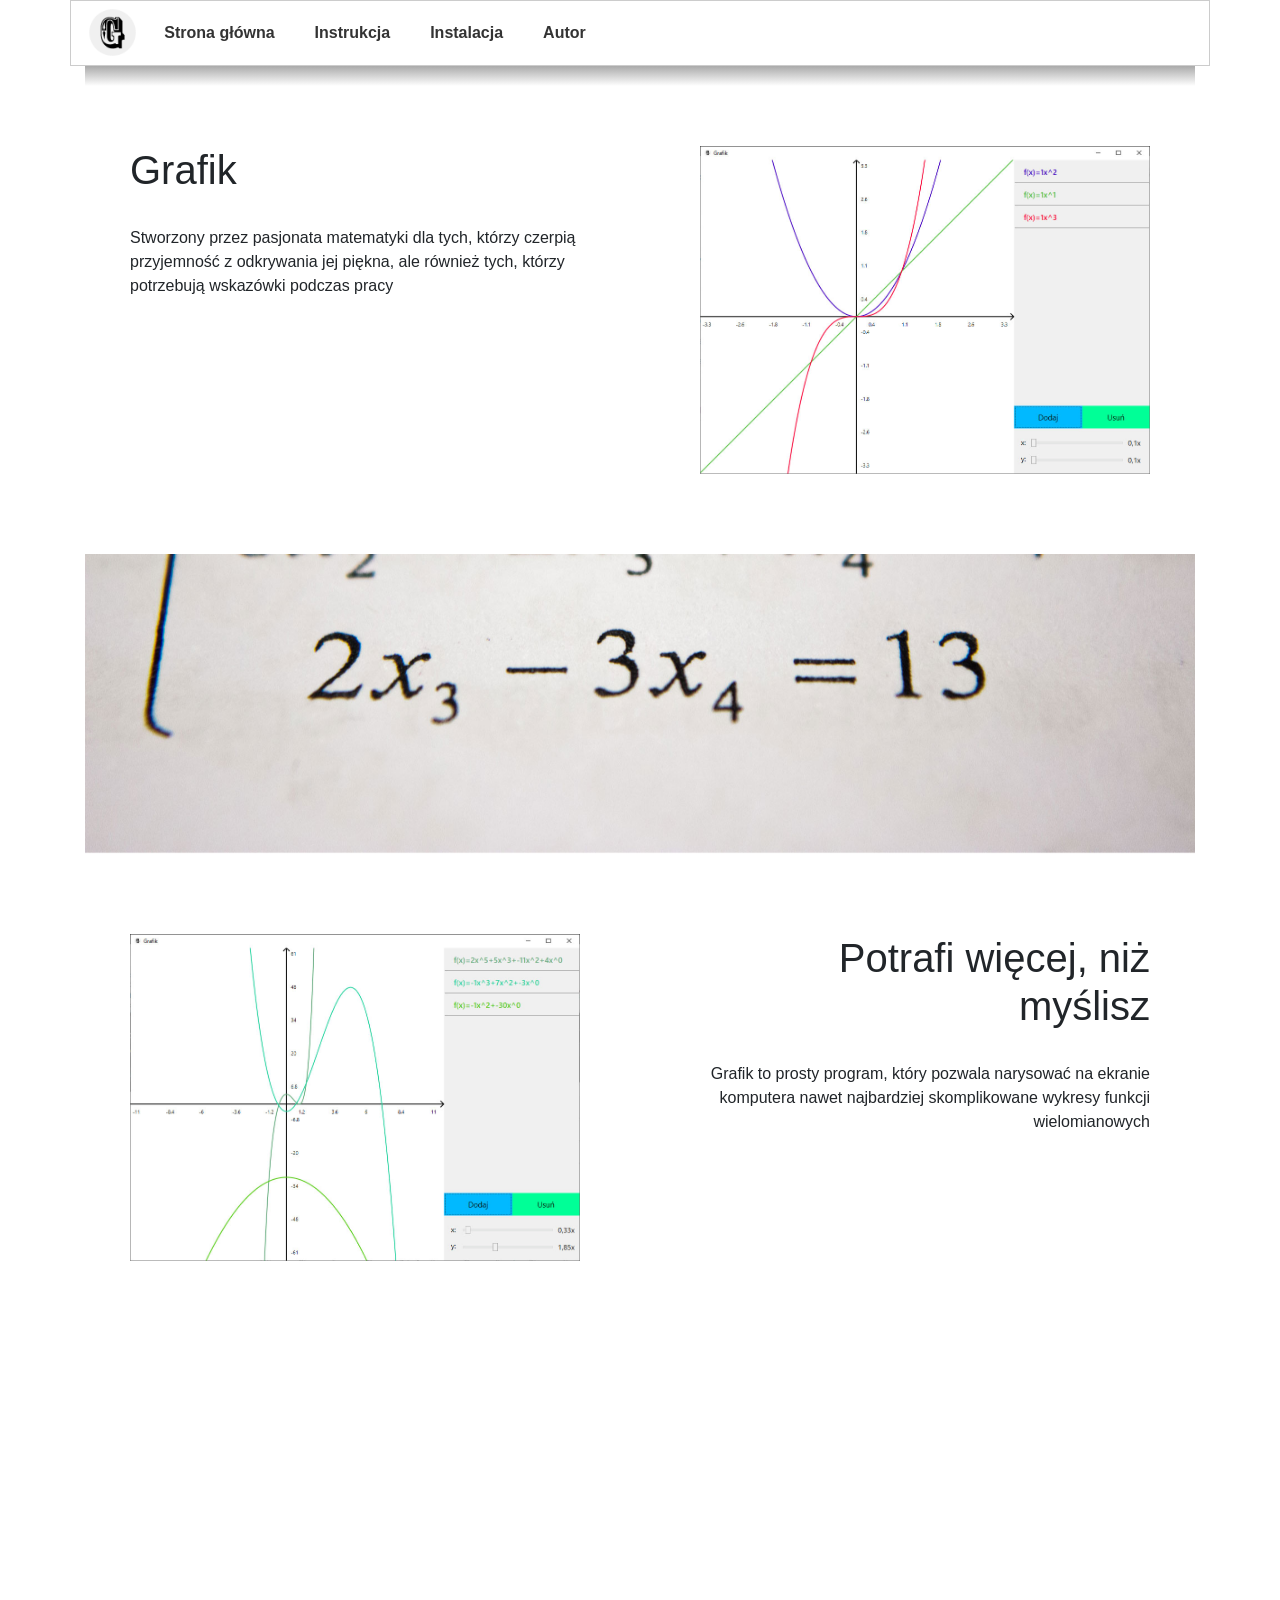
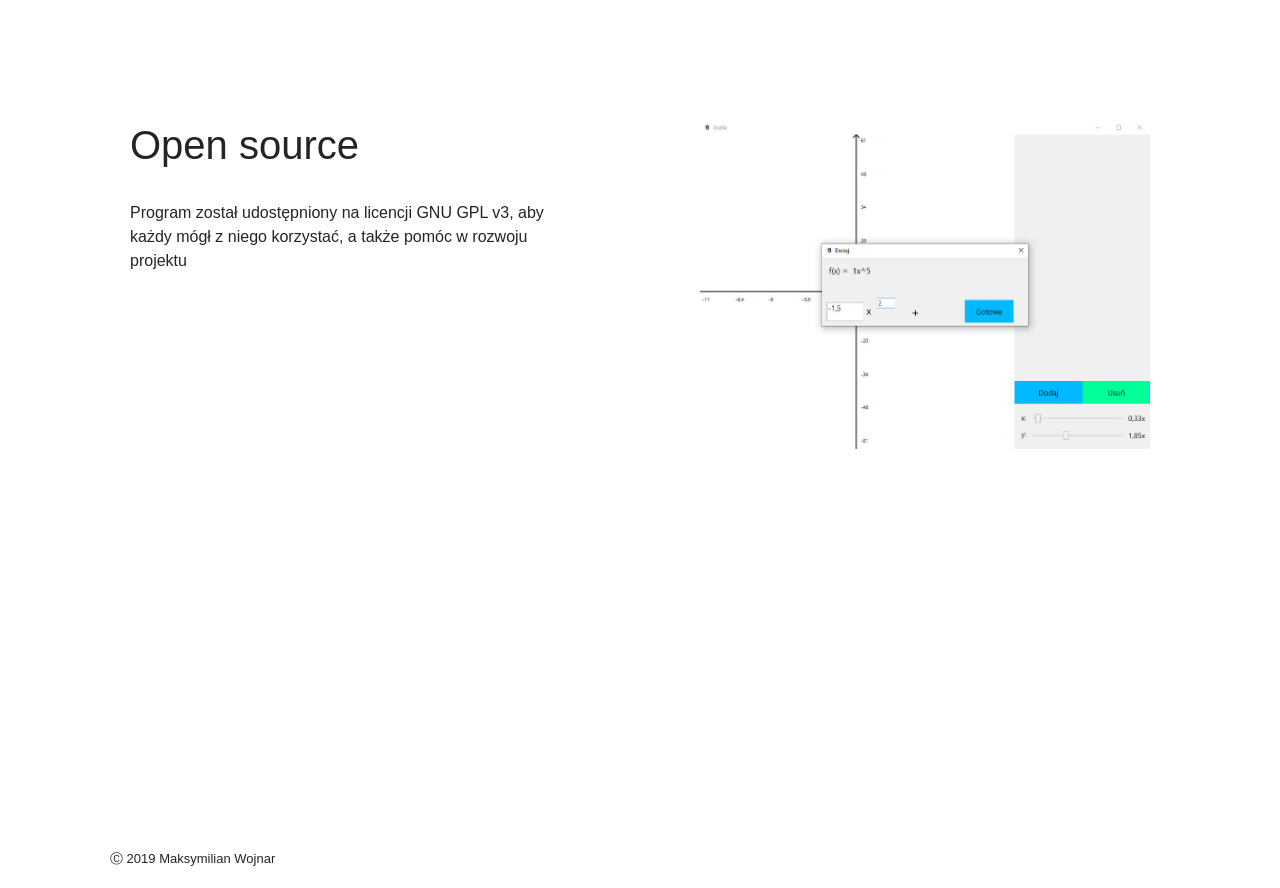
<file: Website/index.html>
﻿<!DOCTYPE html>
<html lang="pl">
<head>
    <meta name="author" content="Maksymilian Wojnar" />
    <meta charset="utf-8" />
    <meta name="viewport" content="width=device-width, initial-scale=1, shrink-to-fit=no">
    <title>Grafik</title>
    <link rel="stylesheet" href="https://stackpath.bootstrapcdn.com/bootstrap/4.3.1/css/bootstrap.min.css" integrity="sha384-ggOyR0iXCbMQv3Xipma34MD+dH/1fQ784/j6cY/iJTQUOhcWr7x9JvoRxT2MZw1T" crossorigin="anonymous">
    <link rel="stylesheet" href="css/style.css" />
    <link rel="icon" href="resources/icon.ico" />
</head>
<body>
    <div class="container">
        <div class="row menu">
            <img src="resources/icon.png" alt="" />
            <a href="index.html" class="menu-item">Strona główna</a>
            <a href="pages/instruction.html" class="menu-item">Instrukcja</a>
            <a href="pages/installation.html" class="menu-item">Instalacja</a>
            <a href="pages/author.html" class="menu-item" >Autor</a>
            <div style="clear: both"></div>
        </div>
        <div class="gradient"></div>
        <div class="row main">
            <div class="col-lg-6 col-sm-12 ">
                <h1>Grafik</h1>
                <br />
                Stworzony przez pasjonata matematyki dla tych, którzy czerpią przyjemność z odkrywania jej piękna, ale również tych, którzy potrzebują wskazówki podczas pracy
            </div>
            <div class="col-lg-6 col-sm-12 image">
                <img src="resources/screen1.jpg" />
            </div>
        </div>
        <div class="parallax-window" data-parallax="scroll" data-image-src="resources/picture3.jpg"></div>
        <div class="row main">
            <div class="col-lg-6 col-sm-12 image" style="text-align: left">
                <img src="resources/screen2.jpg" />
            </div>
            <div class="col-lg-6 col-sm-12" style="text-align: right">
                <h1>Potrafi więcej, niż myślisz</h1>
                <br />
                Grafik to prosty program, który pozwala narysować na ekranie komputera nawet najbardziej skomplikowane wykresy funkcji wielomianowych
            </div>
        </div>
        <div class="parallax-window" data-parallax="scroll" data-image-src="resources/picture2.jpg"></div>
        <div class="row main">
            <div class="col-lg-6 col-sm-12 ">
                <h1>Open source</h1>
                <br />
                Program został udostępniony na licencji GNU GPL v3, aby każdy mógł z niego korzystać, a także pomóc w rozwoju projektu
            </div>
            <div class="col-lg-6 col-sm-12 image">
                <img src="resources/screen3.jpg" />
            </div>
        </div>
        <div class="parallax-window" data-parallax="scroll" data-image-src="resources/picture1.jpg"></div>
        <footer>
            &#x24B8; 2019 Maksymilian Wojnar
        </footer>
    </div>
    <script src="https://ajax.googleapis.com/ajax/libs/jquery/3.4.1/jquery.min.js"></script>
    <script src="script/parallax.js-1.5.0/parallax.min.js"></script>
</body>
</html>
</file>
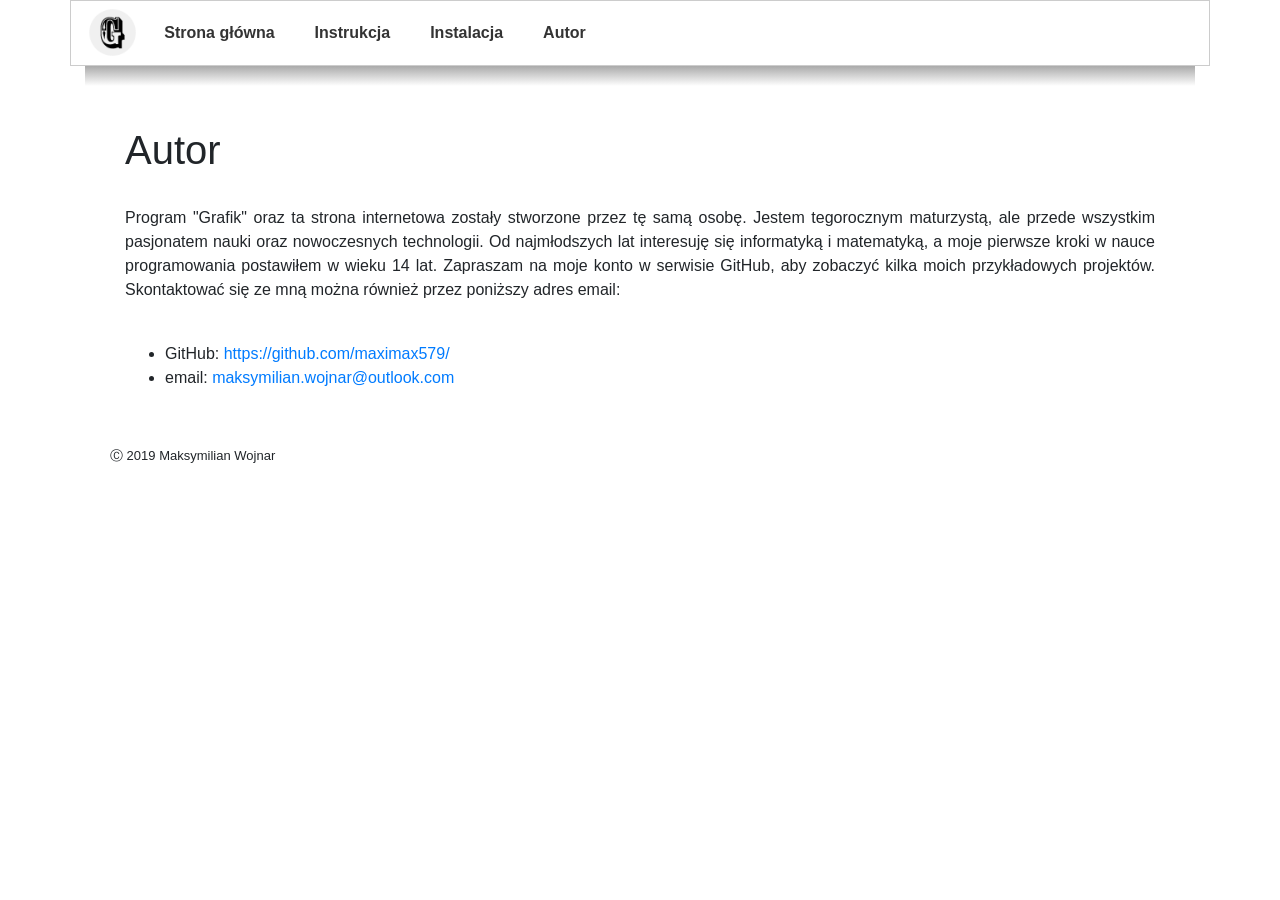
<file: Website/pages/author.html>
﻿<!DOCTYPE html>
<html lang="pl">
<head>
    <meta name="author" content="Maksymilian Wojnar" />
    <meta charset="utf-8" />
    <meta name="viewport" content="width=device-width, initial-scale=1, shrink-to-fit=no">
    <title>Grafik</title>
    <link rel="stylesheet" href="https://stackpath.bootstrapcdn.com/bootstrap/4.3.1/css/bootstrap.min.css" integrity="sha384-ggOyR0iXCbMQv3Xipma34MD+dH/1fQ784/j6cY/iJTQUOhcWr7x9JvoRxT2MZw1T" crossorigin="anonymous">
    <link rel="stylesheet" href="../css/style.css" />
    <link rel="icon" href="../resources/icon.ico" />
</head>
<body>
    <div class="container">
        <div class="row menu">
            <img src="../resources/icon.png" alt="" />
            <a href="../index.html" class="menu-item">Strona główna</a>
            <a href="instruction.html" class="menu-item">Instrukcja</a>
            <a href="installation.html" class="menu-item">Instalacja</a>
            <a href="author.html" class="menu-item">Autor</a>
            <div style="clear: both"></div>
        </div>
        <div class="gradient"></div>
        <div class="row main pages">
            <div class="col">
                <h1>Autor</h1>
                <br />
                <p style="text-align: justify">
                    Program "Grafik" oraz ta strona internetowa zostały stworzone przez tę samą osobę. Jestem tegorocznym maturzystą, ale przede wszystkim pasjonatem nauki oraz nowoczesnych technologii. Od najmłodszych lat interesuję się informatyką i matematyką, a moje pierwsze kroki w nauce programowania postawiłem w wieku 14 lat. Zapraszam na moje konto w serwisie GitHub, aby zobaczyć kilka moich przykładowych projektów. Skontaktować się ze mną można również przez poniższy adres email:
                </p>
                <br />
                <ul>
                    <li>GitHub: <a href="https://github.com/maximax579/">https://github.com/maximax579/</a></li>
                    <li>email: <a href="mailto:maksymilian.wojnar@outlook.com">maksymilian.wojnar@outlook.com</a></li>
                </ul>
            </div>
        </div>
        <footer>
            &#x24B8; 2019 Maksymilian Wojnar
        </footer>
    </div>
    <script src="https://ajax.googleapis.com/ajax/libs/jquery/3.4.1/jquery.min.js"></script>
    <script src="../script/parallax.js-1.5.0/parallax.min.js"></script>
</body>
</html>
</file>
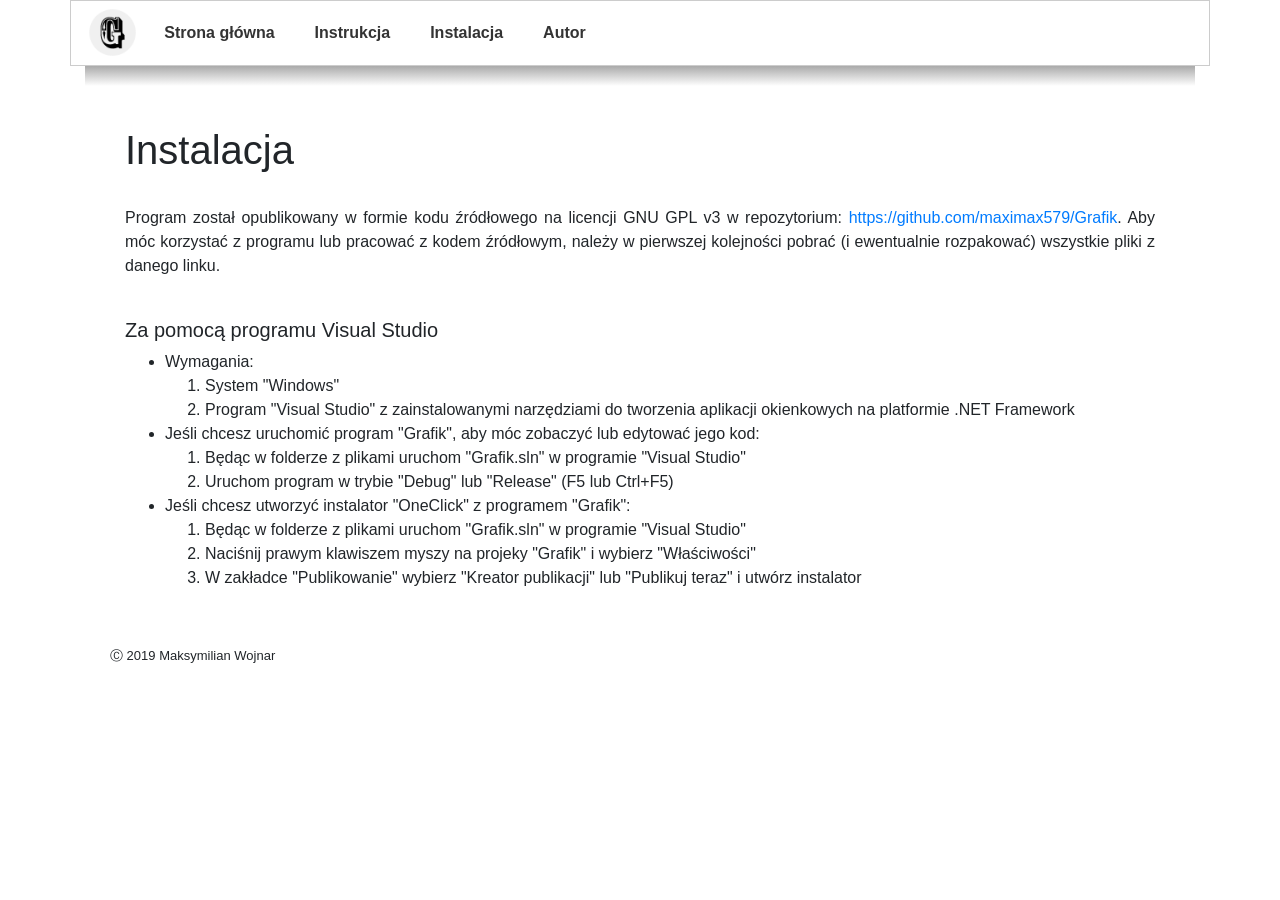
<file: Website/pages/installation.html>
﻿<!DOCTYPE html>
<html lang="pl">
<head>
    <meta name="author" content="Maksymilian Wojnar" />
    <meta charset="utf-8" />
    <meta name="viewport" content="width=device-width, initial-scale=1, shrink-to-fit=no">
    <title>Grafik</title>
    <link rel="stylesheet" href="https://stackpath.bootstrapcdn.com/bootstrap/4.3.1/css/bootstrap.min.css" integrity="sha384-ggOyR0iXCbMQv3Xipma34MD+dH/1fQ784/j6cY/iJTQUOhcWr7x9JvoRxT2MZw1T" crossorigin="anonymous">
    <link rel="stylesheet" href="../css/style.css" />
    <link rel="icon" href="../resources/icon.ico" />
</head>
<body>
    <div class="container">
        <div class="row menu">
            <img src="../resources/icon.png" alt="" />
            <a href="../index.html" class="menu-item">Strona główna</a>
            <a href="instruction.html" class="menu-item">Instrukcja</a>
            <a href="installation.html" class="menu-item">Instalacja</a>
            <a href="author.html" class="menu-item">Autor</a>
            <div style="clear: both"></div>
        </div>
        <div class="gradient"></div>
        <div class="row main pages">
            <div class="col">
                <h1>Instalacja</h1>
                <br />
                <p>
                    Program został opublikowany w formie kodu źródłowego na licencji GNU GPL v3 w repozytorium: <a href="https://github.com/maximax579/Grafik">https://github.com/maximax579/Grafik</a>. Aby móc korzystać z programu lub pracować z kodem źródłowym, należy w pierwszej kolejności pobrać (i ewentualnie rozpakować) wszystkie pliki z danego linku.
                </p>
                <br />
                <h5>Za pomocą programu Visual Studio</h5>
                <ul>
                    <li>
                        Wymagania:
                        <ol>
                            <li>System "Windows"</li>
                            <li>Program "Visual Studio" z zainstalowanymi narzędziami do tworzenia aplikacji okienkowych na platformie .NET Framework</li>
                        </ol>
                    </li>
                    <li>
                        Jeśli chcesz uruchomić program "Grafik", aby móc zobaczyć lub edytować jego kod:
                        <ol>
                            <li>Będąc w folderze z plikami uruchom "Grafik.sln" w programie "Visual Studio"</li>
                            <li>Uruchom program w trybie "Debug" lub "Release" (F5 lub Ctrl+F5)</li>
                        </ol>
                    </li>
                    <li>
                        Jeśli chcesz utworzyć instalator "OneClick" z programem "Grafik":
                        <ol>
                            <li>Będąc w folderze z plikami uruchom "Grafik.sln" w programie "Visual Studio"</li>
                            <li>Naciśnij prawym klawiszem myszy na projeky "Grafik" i wybierz "Właściwości"</li>
                            <li>W zakładce "Publikowanie" wybierz "Kreator publikacji" lub "Publikuj teraz" i utwórz instalator</li>
                        </ol>
                    </li>
                </ul>
            </div>
        </div>
        <footer>
            &#x24B8; 2019 Maksymilian Wojnar
        </footer>
    </div>
    <script src="https://ajax.googleapis.com/ajax/libs/jquery/3.4.1/jquery.min.js"></script>
    <script src="../script/parallax.js-1.5.0/parallax.min.js"></script>
</body>
</html>
</file>
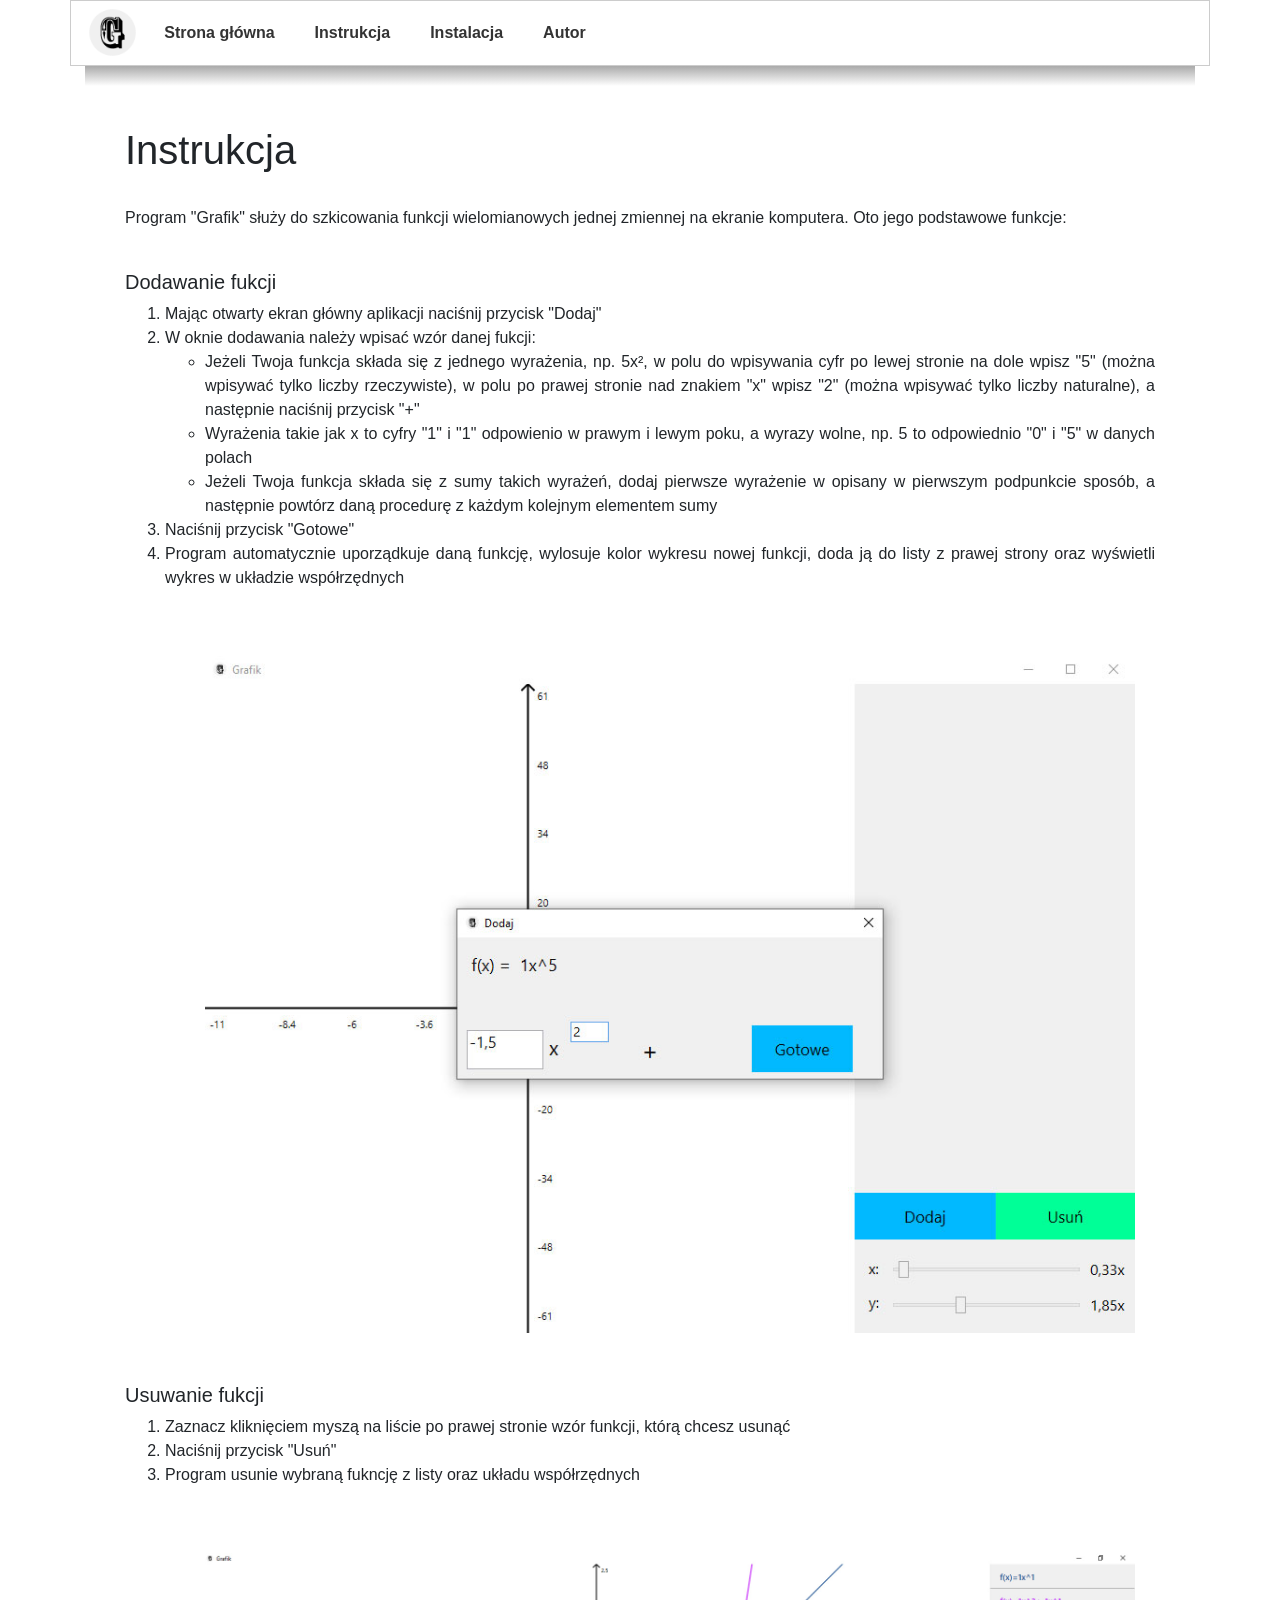
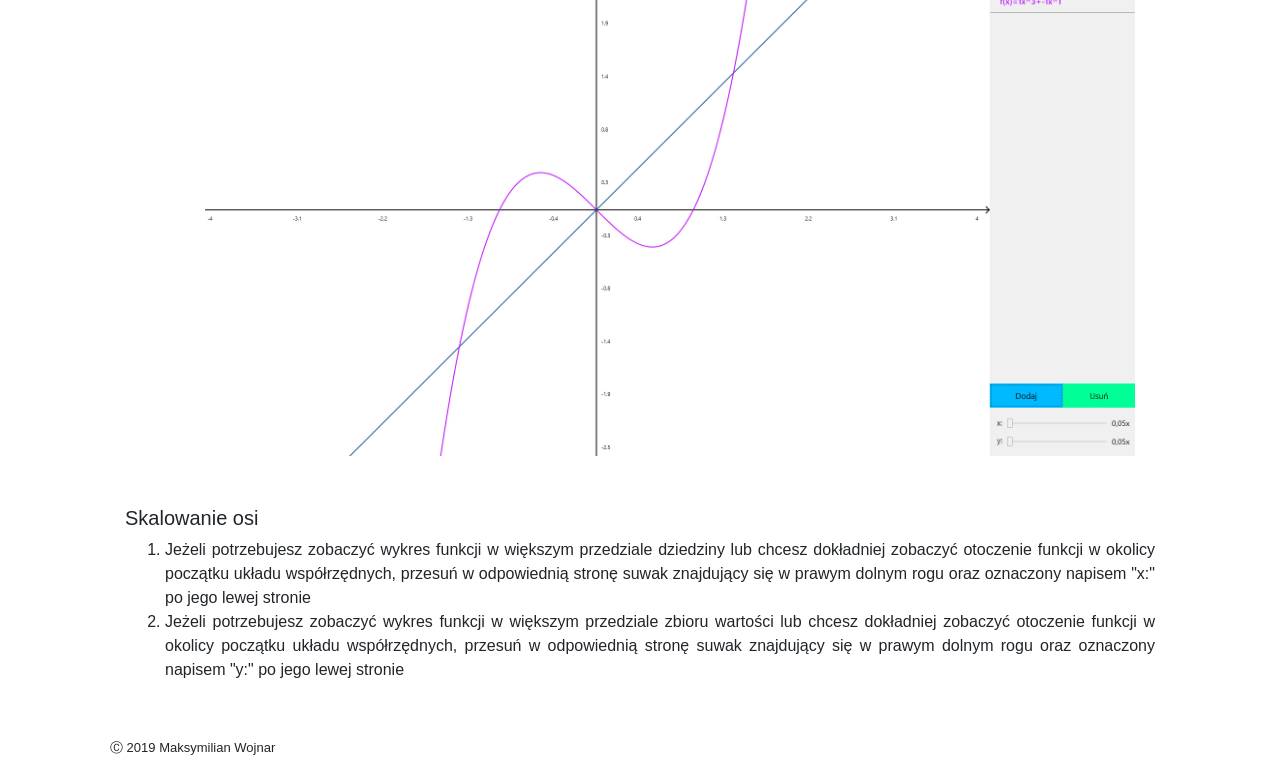
<file: Website/pages/instruction.html>
﻿<!DOCTYPE html>
<html lang="pl">
<head>
    <meta name="author" content="Maksymilian Wojnar" />
    <meta charset="utf-8" />
    <meta name="viewport" content="width=device-width, initial-scale=1, shrink-to-fit=no">
    <title>Grafik</title>
    <link rel="stylesheet" href="https://stackpath.bootstrapcdn.com/bootstrap/4.3.1/css/bootstrap.min.css" integrity="sha384-ggOyR0iXCbMQv3Xipma34MD+dH/1fQ784/j6cY/iJTQUOhcWr7x9JvoRxT2MZw1T" crossorigin="anonymous">
    <link rel="stylesheet" href="../css/style.css" />
    <link rel="icon" href="../resources/icon.ico" />
</head>
<body>
    <div class="container">
        <div class="row menu">
            <img src="../resources/icon.png" alt="" />
            <a href="../index.html" class="menu-item">Strona główna</a>
            <a href="instruction.html" class="menu-item">Instrukcja</a>
            <a href="installation.html" class="menu-item">Instalacja</a>
            <a href="author.html" class="menu-item">Autor</a>
            <div style="clear: both"></div>
        </div>
        <div class="gradient"></div>
        <div class="row main pages">
            <div class="col">
                <h1>Instrukcja</h1>
                <br />
                <p>
                    Program "Grafik" służy do szkicowania funkcji wielomianowych jednej zmiennej na ekranie komputera. Oto jego podstawowe funkcje:
                </p>
                <br />
                <h5>Dodawanie fukcji</h5>
                <ol>
                    <li>Mając otwarty ekran główny aplikacji naciśnij przycisk "Dodaj"</li>
                    <li>
                        W oknie dodawania należy wpisać wzór danej fukcji:
                        <ul>
                            <li>Jeżeli Twoja funkcja składa się z jednego wyrażenia, np. 5x&#178;, w polu do wpisywania cyfr po lewej stronie na dole wpisz "5" (można wpisywać tylko liczby rzeczywiste), w polu po prawej stronie nad znakiem "x" wpisz "2" (można wpisywać tylko liczby naturalne), a następnie naciśnij przycisk "+"</li>
                            <li>Wyrażenia takie jak x to cyfry "1" i "1" odpowienio w prawym i lewym poku, a wyrazy wolne, np. 5 to odpowiednio "0" i "5" w danych polach</li>
                            <li>Jeżeli Twoja funkcja składa się z sumy takich wyrażeń, dodaj pierwsze wyrażenie w opisany w pierwszym podpunkcie sposób, a następnie powtórz daną procedurę z każdym kolejnym elementem sumy</li>
                        </ul>
                    </li>
                    <li>Naciśnij przycisk "Gotowe"</li>
                    <li>Program automatycznie uporządkuje daną funkcję, wylosuje kolor wykresu nowej funkcji, doda ją do listy z prawej strony oraz wyświetli wykres w układzie współrzędnych</li>
                </ol>
                <div class="image-box">
                    <img src="../resources/screen3.jpg" alt="" class="instr-img" />
                </div>
                <h5>Usuwanie fukcji</h5>
                <ol>
                    <li>Zaznacz kliknięciem myszą na liście po prawej stronie wzór funkcji, którą chcesz usunąć</li>
                    <li>Naciśnij przycisk "Usuń"</li>
                    <li>Program usunie wybraną fukncję z listy oraz układu współrzędnych</li>
                </ol>
                <div class="image-box">
                    <img src="../resources/screen4.jpg" alt="" class="instr-img" />
                </div>
                <h5>Skalowanie osi</h5>
                <ol>
                    <li>Jeżeli potrzebujesz zobaczyć wykres funkcji w większym przedziale dziedziny lub chcesz dokładniej zobaczyć otoczenie funkcji w okolicy początku układu współrzędnych, przesuń w odpowiednią stronę suwak znajdujący się w prawym dolnym rogu oraz oznaczony napisem "x:" po jego lewej stronie</li>
                    <li>Jeżeli potrzebujesz zobaczyć wykres funkcji w większym przedziale zbioru wartości lub chcesz dokładniej zobaczyć otoczenie funkcji w okolicy początku układu współrzędnych, przesuń w odpowiednią stronę suwak znajdujący się w prawym dolnym rogu oraz oznaczony napisem "y:" po jego lewej stronie</li>
                </ol>
            </div>
        </div>
        <footer>
            &#x24B8; 2019 Maksymilian Wojnar
        </footer>
    </div>
    <script src="https://ajax.googleapis.com/ajax/libs/jquery/3.4.1/jquery.min.js"></script>
    <script src="../script/parallax.js-1.5.0/parallax.min.js"></script>
</body>
</html>
</file>
<file: Website/css/style.css>
﻿.parallax-window {
    height: 300px;
    background: transparent;
}

.menu {
    border: 1px solid #ccc;
}

.menu-item{
    float: right;
    padding: 20px;
    color: #333;
    text-decoration: none;
    font-weight: 600;
    transition: 0.3s;
}

.menu img {
    width: 73.33px;
    height: 63.33px;
    padding: 5px 5px 5px 15px;
}

.menu-item:hover {
    color: #fff;
    background-color: #333;
    text-decoration: none;
}

.gradient {
    height: 20px;
    background-image: linear-gradient(#aaa, #fff);
    margin-bottom: -20px;
}

.image {
    text-align: right;
}

.image img{
    max-height: 400px;
    width: 100%;
}

.main{
    padding: 40px 0;
}

.col-lg-6{
    padding: 40px 60px;
}

footer{
    font-size: 13px;
    padding: 20px;
    margin-left: 5px;
}

.image-box{
    width: auto;
}

.instr-img{
    padding: 50px;
    margin-left: 30px;
    height: auto;
    max-width: 100%;
}

.pages{
    text-align: justify;
    padding: 60px 40px 20px 40px;
}
</file>
